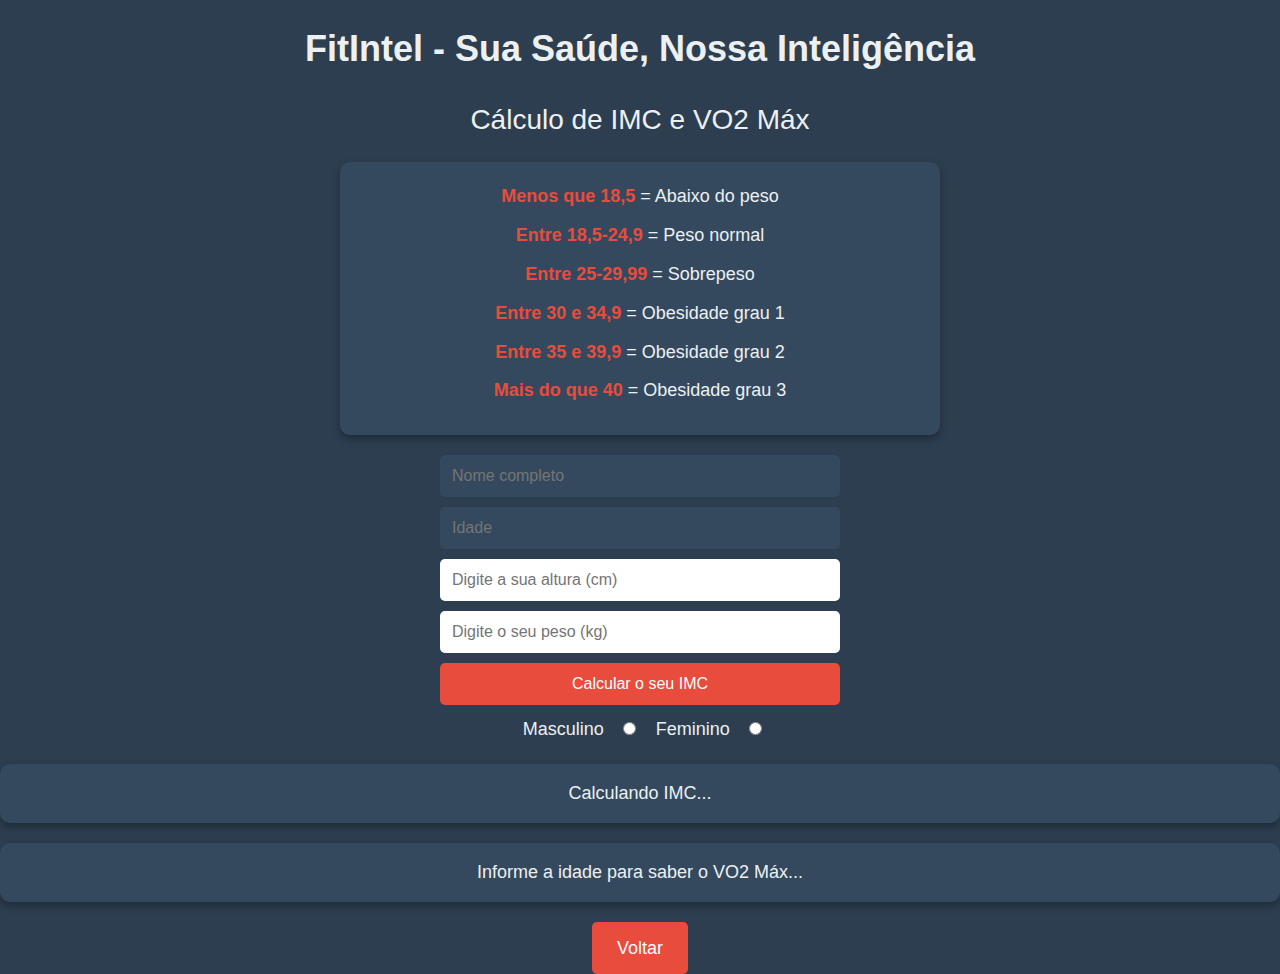
<file: calculadora_imc.html>
<!DOCTYPE html>
<html lang="pt-br">
<head>
    <meta charset="UTF-8">
    <meta http-equiv="X-UA-Compatible" content="IE=edge">
    <meta name="viewport" content="width=device-width, initial-scale=1.0">
    <link rel="shortcut icon" href="img/favicon-32x32.png" type="image/x-icon">
    <title>FitIntel</title>
    <style>
        /* Reset básico */
        * {
            margin: 0;
            padding: 0;
            box-sizing: border-box;
        }
        body {
            font-family: 'Arial', sans-serif;
            background: #2c3e50;
            color: #ecf0f1;
            line-height: 1.6;
            text-align: center;
        }

        h1, h2 {
            margin: 20px 0;
            color: #ecf0f1;
        }

        h1 {
            font-size: 36px;
            font-weight: bold;
        }

        h2 {
            font-size: 28px;
            font-weight: normal;
        }

        /* Imagem */
        figure img {
            width: 150px;
            margin-top: 20px;
        }

        /* Lista */
        .lista {
            margin: 20px auto;
            width: 80%;
            max-width: 600px;
        }

        .TabelaIMC {
            background: #34495e;
            border-radius: 10px;
            padding: 20px;
            box-shadow: 0 4px 8px rgba(0, 0, 0, 0.3);
            list-style-type: none;
        }

        .TabelaIMC li {
            font-size: 18px;
            margin-bottom: 10px;
        }

        .TabelaIMC strong {
            color: #e74c3c;
        }

        /* Formulário */
        .container {
            margin-top: 20px;
        }

        .formulario input {
            display: block;
            width: 80%;
            max-width: 400px;
            margin: 10px auto;
            padding: 12px;
            border-radius: 5px;
            border: none;
            font-size: 16px;
        }

        .formulario input[type="text"],
        .formulario input[type="number"] {
            background: #34495e;
            color: #ecf0f1;
        }

        .formulario input[type="submit"] {
            background: #e74c3c;
            color: #fff;
            cursor: pointer;
            border: none;
            transition: background 0.3s ease;
        }

        .formulario input[type="submit"]:hover {
            background: #c0392b;
        }

        /* Radio buttons */
        label {
            margin: 0 10px;
            font-size: 18px;
        }

        input[type="radio"] {
            margin: 0 5px;
        }

        /* Resultados */
        #res, #res2 {
            margin-top: 20px;
            font-size: 18px;
            background: #34495e;
            border-radius: 10px;
            padding: 15px;
            box-shadow: 0 4px 8px rgba(0, 0, 0, 0.3);
        }

        /* Botão Voltar */
        .button_voltar {
            display: inline-block;
            padding: 12px 25px;
            background: #e74c3c;
            color: #fff;
            text-decoration: none;
            border-radius: 5px;
            font-size: 18px;
            margin-top: 20px;
            transition: background 0.3s ease;
        }

        .button_voltar:hover {
            background: #c0392b;
        }
    </style>
</head>
<body>

    <h1>FitIntel - Sua Saúde, Nossa Inteligência</h1>
    <h2>Cálculo de IMC e VO2 Máx</h2>

  
    <div class="lista">
        <ol class="TabelaIMC">
            <li><strong>Menos que 18,5</strong> = Abaixo do peso</li>
            <li><strong>Entre 18,5-24,9</strong> = Peso normal</li>
            <li><strong>Entre 25-29,99</strong> = Sobrepeso</li>
            <li><strong>Entre 30 e 34,9</strong> = Obesidade grau 1</li>
            <li><strong>Entre 35 e 39,9</strong> = Obesidade grau 2</li>
            <li><strong>Mais do que 40</strong> = Obesidade grau 3</li>
        </ol>
    </div>

    <div class="container">
        <form action="form" class="formulario">
            <input type="text" placeholder="Nome completo" id="nome">
            <input type="number" placeholder="Idade" id="idade">
            <input placeholder="Digite a sua altura (cm)" id="altura">
            <input placeholder="Digite o seu peso (kg)" id="peso">
            <input type="submit" value="Calcular o seu IMC" id="btn" onclick="Enviar()">
        </form>
    </div>

    <div>
        <label for="radio">Masculino</label>
        <input type="radio" name="rd" id="mas" value="masculino">

        <label for="radio">Feminino</label>
        <input type="radio" name="rd" id="fem" value="feminino">

        <div id="res">Calculando IMC...</div>
        <div id="res2">Informe a idade para saber o VO2 Máx...</div>
    </div>

    <a href="index.html" class="button_voltar">Voltar</a>

</body>
<script src="javascript.js"></script>
</html>
</file>
